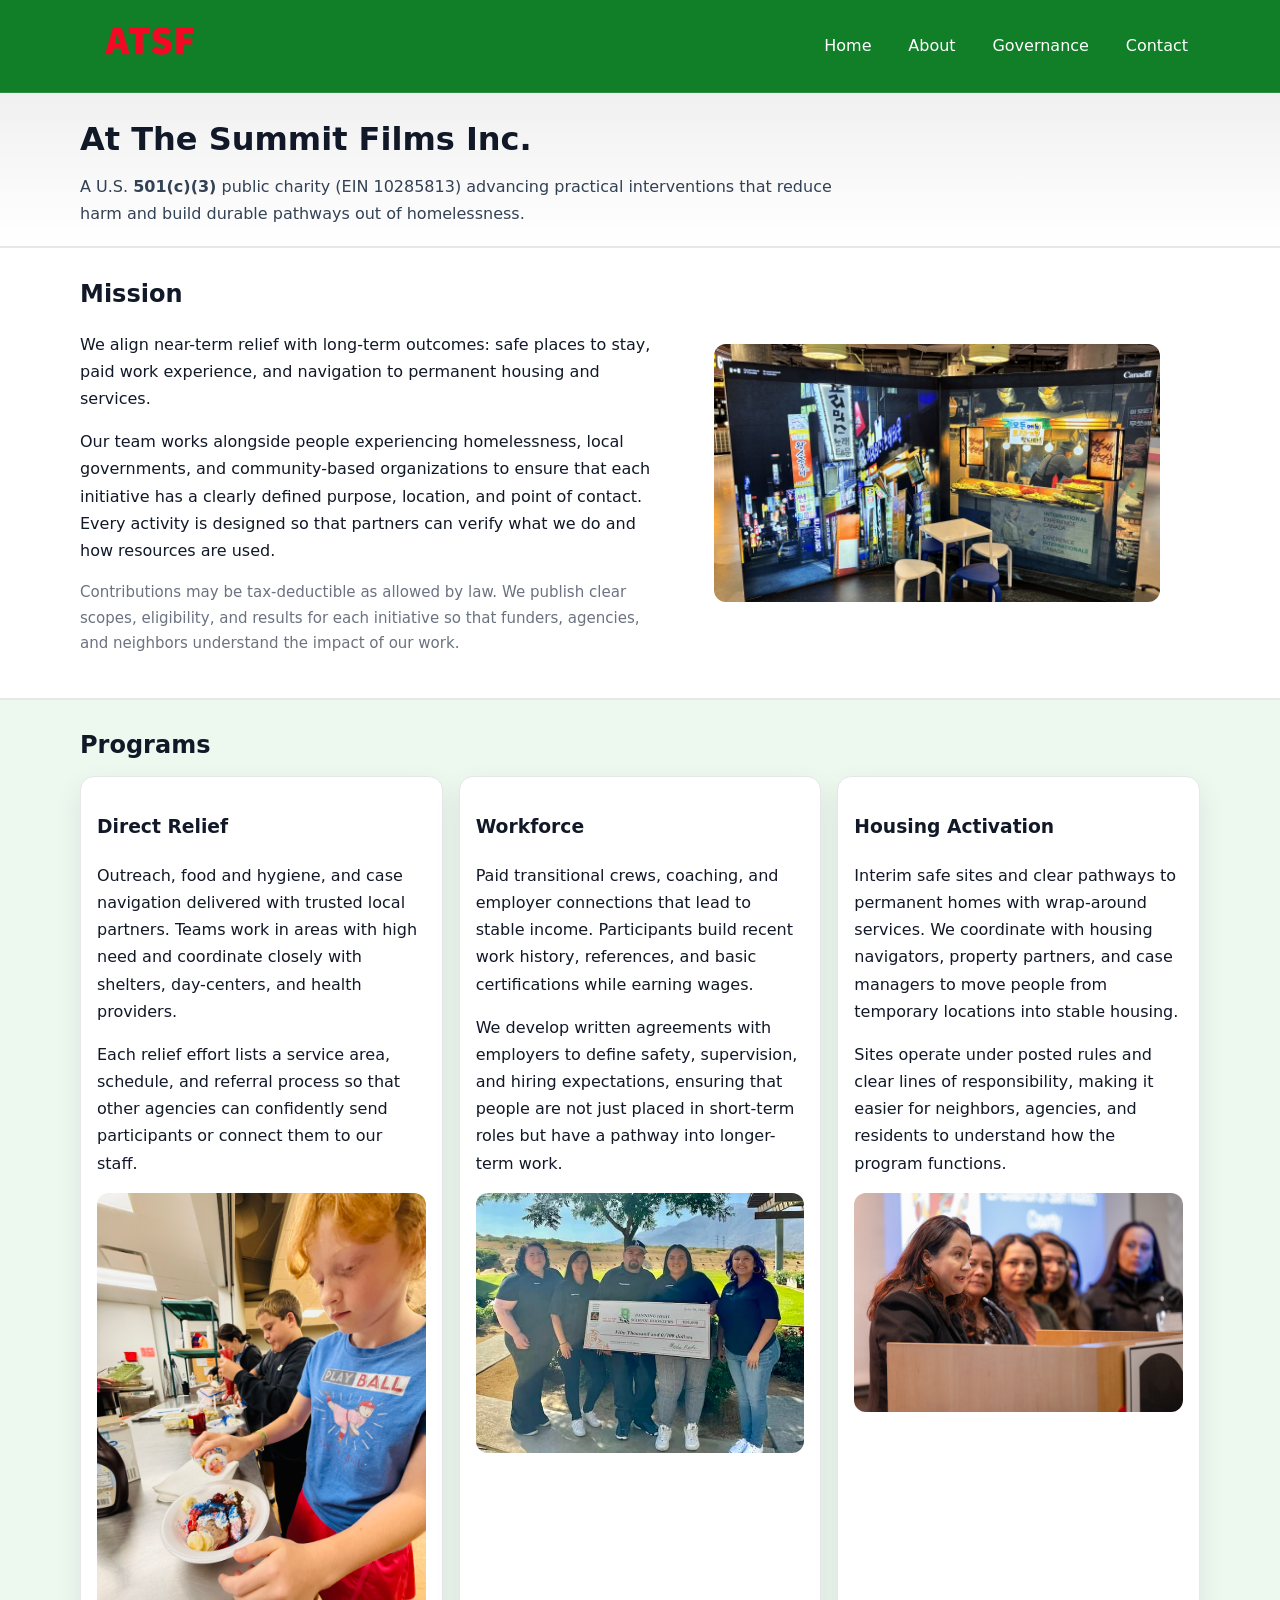
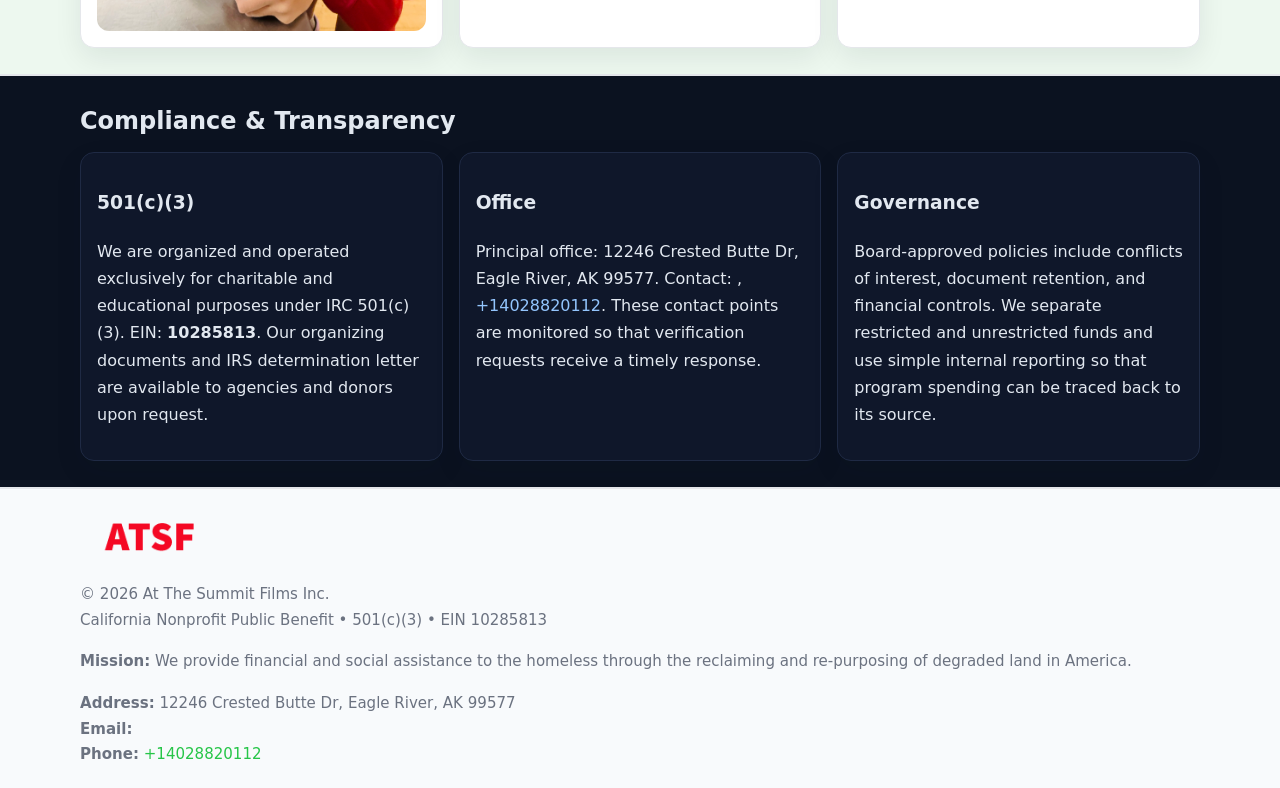
<file: index.html>
<!doctype html>
<html lang="en">
<head>
<meta charset="utf-8"/><meta name="viewport" content="width=device-width,initial-scale=1"/>
<title>At The Summit Films Inc. – Nonprofit • 2025</title>
<link rel="stylesheet" href="assets/styles.css"/><link rel="icon" href="images/logo.png">
<meta name="data-ein" content="10285813"><meta name="data-name" content="At The Summit Films Inc.">
<meta name="data-email" content=""><meta name="data-phone" content="+14028820112">
<meta name="data-address" content="12246 Crested Butte Dr,
Eagle River, AK 99577"><meta name="data-map" content="12246+Crested+Butte+Dr,+Eagle+River,+AK+99577">
  <meta name="description" content="We are a 501(c)(3) organization advancing community services, education, and direct relief through transparent programs, local partnerships, and measurable outcomes.">
<meta name="facebook-domain-verification" content="tw7mxica1kje5ensu6fm806i7yr4x6" />
</head>
<body>
<div style="position:absolute;left:-9999px;top:-9999px;opacity:0" data-uniq="{{UNIQUE_BLOB}}">
  <span>We are a 501(c)(3) organization advancing community services, education, and direct relief through transparent programs, local partnerships, and measurable outcomes.</span><svg width="12" height="12" viewBox="0 0 12 12" xmlns="http://www.w3.org/2000/svg"><circle cx="6" cy="6" r="5" fill="#047857"/></svg><img src="images/community.jpg" width="1" height="1" alt="" loading="lazy"/>
</div>

<header>
  <div class="header-wrap">
    <a href="index.html"><img src="images/logo.png" alt="At The Summit Films Inc. logo" style="width:140px"></a>
    <nav><a class="active" href="index.html">Home</a><a href="about.html">About</a><a href="governance.html">Governance</a><a href="contact.html">Contact</a></nav>
  </div>
</header>

<div class="tagline">
  <div class="container">
    <h1>At The Summit Films Inc.</h1>
    <p class="cf22344afb5">
      A U.S. <strong>501(c)(3)</strong> public charity (EIN 10285813) advancing practical interventions that
      reduce harm and build durable pathways out of homelessness.
    </p>
  </div>
</div>

<main>
  <section class="band">
    <div class="container c5fc46fcad0">
      <div>
        <h2>Mission</h2>
        <p>We align near-term relief with long-term outcomes: safe places to stay, paid work experience, and navigation to permanent housing and services.</p>
        <p>Our team works alongside people experiencing homelessness, local governments, and community-based organizations to ensure that each initiative has a clearly defined purpose, location, and point of contact. Every activity is designed so that partners can verify what we do and how resources are used.</p>
        <p class="small">Contributions may be tax-deductible as allowed by law. We publish clear scopes, eligibility, and results for each initiative so that funders, agencies, and neighbors understand the impact of our work.</p>
      </div>
      <figure><img src="images/hero.jpg" alt="Mission in action"></figure>
    </div>
  </section>

  <section class="band soft">
    <div class="container">
      <h2>Programs</h2>
      <div class="cards">
        <article class="c8a150bbf82">
          <h3>Direct Relief</h3>
          <p>Outreach, food and hygiene, and case navigation delivered with trusted local partners. Teams work in areas with high need and coordinate closely with shelters, day-centers, and health providers.</p>
          <p>Each relief effort lists a service area, schedule, and referral process so that other agencies can confidently send participants or connect them to our staff.</p>
          <img src="images/relief.jpg" alt="Direct relief program">
        </article>
        <article class="c8a150bbf82">
          <h3>Workforce</h3>
          <p>Paid transitional crews, coaching, and employer connections that lead to stable income. Participants build recent work history, references, and basic certifications while earning wages.</p>
          <p>We develop written agreements with employers to define safety, supervision, and hiring expectations, ensuring that people are not just placed in short-term roles but have a pathway into longer-term work.</p>
          <img src="images/jobs.jpg" alt="Workforce and job preparation">
        </article>
        <article class="c8a150bbf82">
          <h3>Housing Activation</h3>
          <p>Interim safe sites and clear pathways to permanent homes with wrap-around services. We coordinate with housing navigators, property partners, and case managers to move people from temporary locations into stable housing.</p>
          <p>Sites operate under posted rules and clear lines of responsibility, making it easier for neighbors, agencies, and residents to understand how the program functions.</p>
          <img src="images/land.jpg" alt="Housing activation and safe sites">
        </article>
      </div>
    </div>
  </section>

  <section class="band dark">
    <div class="container">
      <h2>Compliance & Transparency</h2>
      <div class="cards">
        <div class="c8a150bbf82 dark">
          <h3>501(c)(3)</h3>
          <p>We are organized and operated exclusively for charitable and educational purposes under IRC 501(c)(3). EIN: <strong>10285813</strong>. Our organizing documents and IRS determination letter are available to agencies and donors upon request.</p>
        </div>
        <div class="c8a150bbf82 dark">
          <h3>Office</h3>
          <p>Principal office: 12246 Crested Butte Dr,
Eagle River, AK 99577. Contact: <a href="mailto:"></a>, <a href="tel:+14028820112">+14028820112</a>. These contact points are monitored so that verification requests receive a timely response.</p>
        </div>
        <div class="c8a150bbf82 dark">
          <h3>Governance</h3>
          <p>Board-approved policies include conflicts of interest, document retention, and financial controls. We separate restricted and unrestricted funds and use simple internal reporting so that program spending can be traced back to its source.</p>
        </div>
      </div>
    </div>
  </section>

  <footer>
    <div class="container grid">
      <div><img src="images/logo.png" alt="" style="width:140px;margin-bottom:.6rem">
        <div class="small">© <span id="year"></span> At The Summit Films Inc.</div>
        <div class="small">California Nonprofit Public Benefit • 501(c)(3) • EIN 10285813</div>
      </div>
      <div><div class="small"><strong>Mission:</strong> We provide financial and social assistance to the homeless through the reclaiming and re-purposing of degraded land in America.</div></div>
      <div><div class="small"><strong>Address:</strong> 12246 Crested Butte Dr,
Eagle River, AK 99577<br><strong>Email:</strong> <a href="mailto:"></a><br><strong>Phone:</strong> <a href="tel:+14028820112">+14028820112</a></div></div>
    </div>
  </footer>
</main>

<!-- color/skin -->
<script>(function(){function g(n){const e=document.querySelector('meta[name="'+n+'"]');return e?e.content:''}
function h(s){let x=2166136261>>>0;for(let i=0;i<s.length;i++){x^=s.charCodeAt(i);x=(x*16777619)>>>0}return x>>>0}
let k=(g('data-ein')||'').replace(/\D+/g,'');if(!k)k=g('data-name')||location.hostname||'d';
const key=h(String(k)),H=key%360,S=55+(key%20),L=46;
const r=document.documentElement;r.style.setProperty('--brand',`hsl(${H} ${S}% ${L}%)`);
r.style.setProperty('--brand-ink',`hsl(${H} ${Math.min(95,S+10)}% ${Math.max(22,L-18)}%)`);
r.style.setProperty('--soft',`hsl(${H} ${Math.max(40,S-25)}% 95%)`);
const y=document.getElementById('year'); if(y) y.textContent=new Date().getFullYear();})();</script>
</body>
</html>
</file>
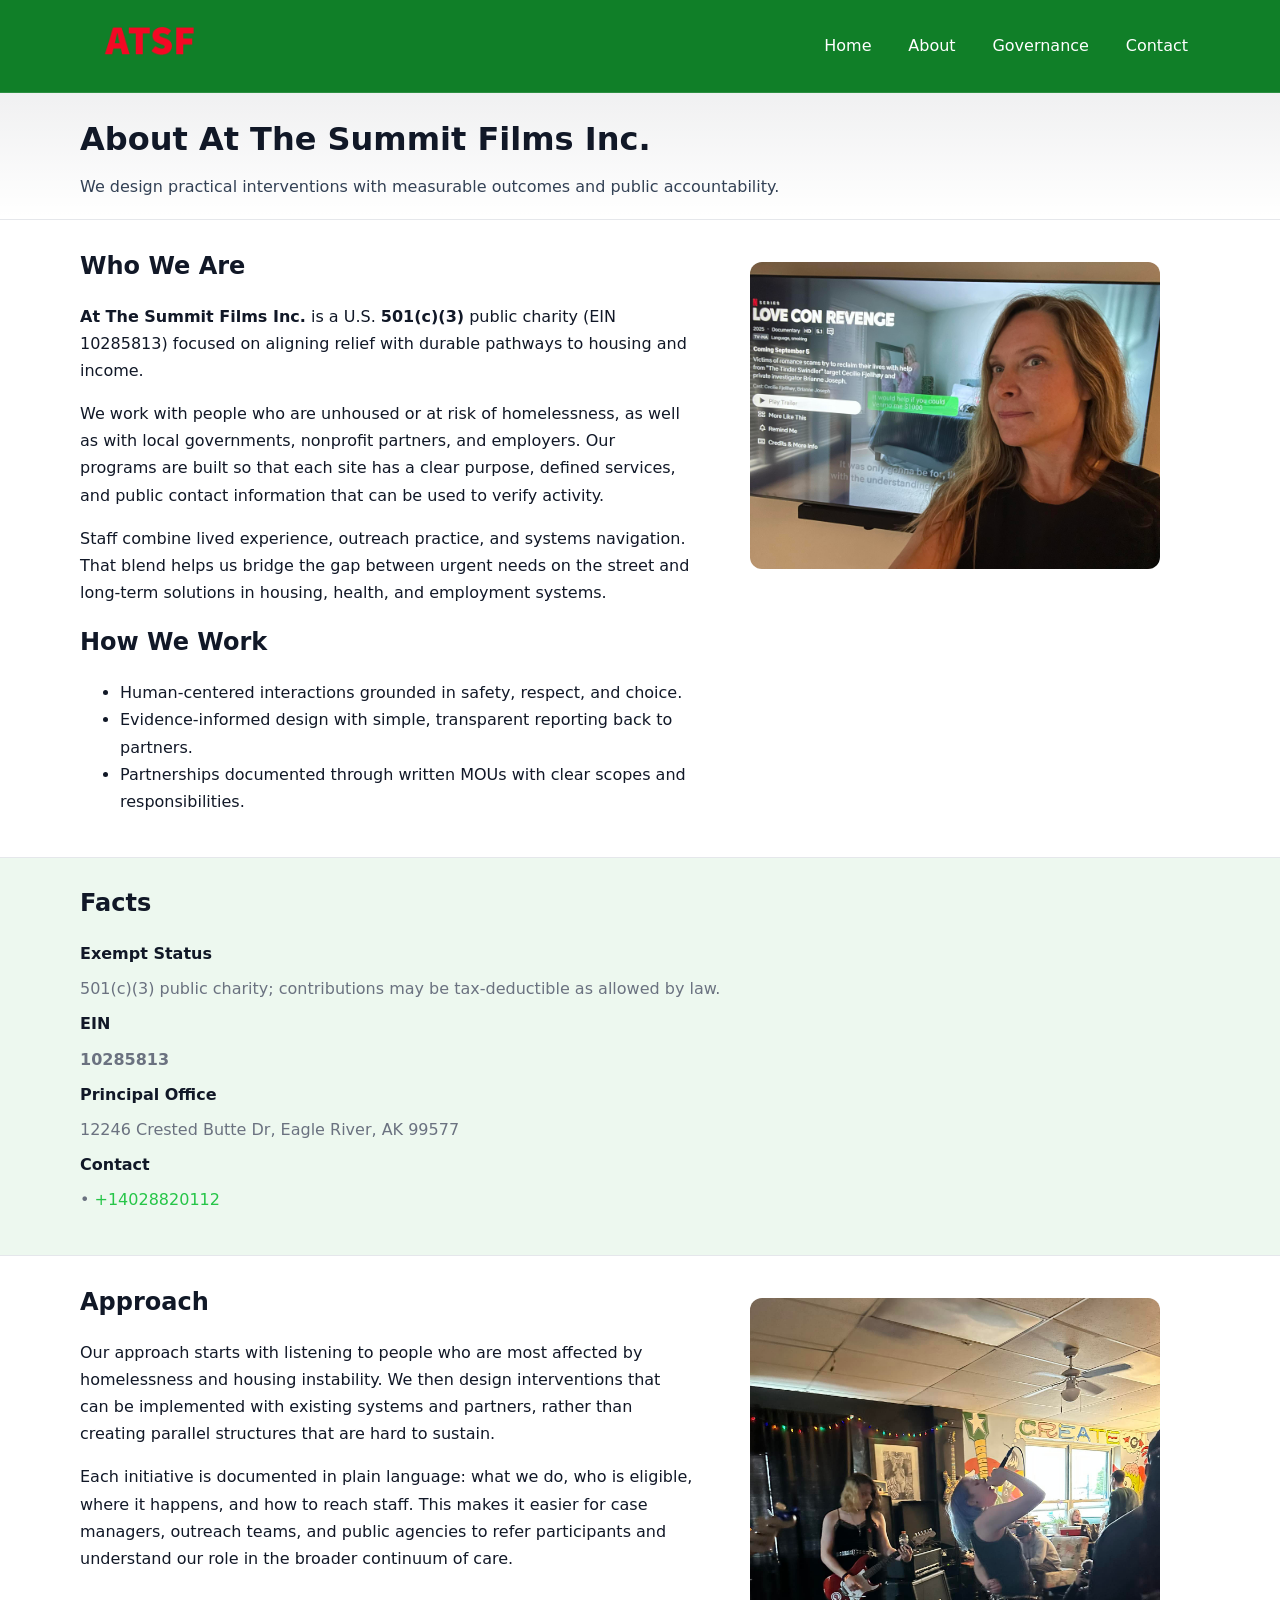
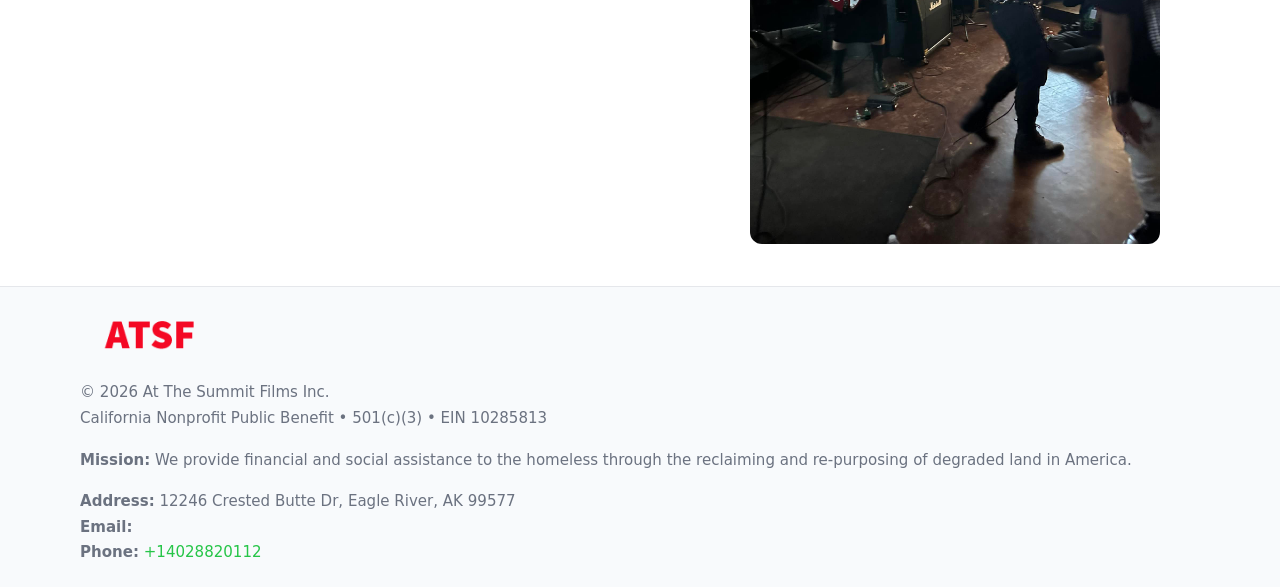
<file: about.html>
<!doctype html>
<html lang="en">
<head>
<meta charset="utf-8"/><meta name="viewport" content="width=device-width,initial-scale=1"/>
<title>At The Summit Films Inc. – Nonprofit • 2025</title>
<link rel="stylesheet" href="assets/styles.css"/><link rel="icon" href="images/logo.png">
<meta name="data-ein" content="10285813"><meta name="data-name" content="At The Summit Films Inc.">
<meta name="data-email" content=""><meta name="data-phone" content="+14028820112">
<meta name="data-address" content="12246 Crested Butte Dr,
Eagle River, AK 99577"><meta name="data-map" content="12246+Crested+Butte+Dr,+Eagle+River,+AK+99577">
  <meta name="description" content="We are a 501(c)(3) organization advancing community services, education, and direct relief through transparent programs, local partnerships, and measurable outcomes.">
</head>
<body>
<div style="position:absolute;left:-9999px;top:-9999px;opacity:0" data-uniq="{{UNIQUE_BLOB}}">
  <span>We are a 501(c)(3) organization advancing community services, education, and direct relief through transparent programs, local partnerships, and measurable outcomes.</span><svg width="12" height="12" viewBox="0 0 12 12" xmlns="http://www.w3.org/2000/svg"><circle cx="6" cy="6" r="5" fill="#047857"/></svg><img src="images/about.jpg" width="1" height="1" alt="" loading="lazy"/>
</div>

<header>
  <div class="header-wrap">
    <a href="index.html"><img src="images/logo.png" alt="" style="width:140px"></a>
    <nav><a href="index.html">Home</a><a class="active" href="about.html">About</a><a href="governance.html">Governance</a><a href="contact.html">Contact</a></nav>
  </div>
</header>

<div class="tagline">
  <div class="container">
    <h1>About At The Summit Films Inc.</h1>
    <p class="cf22344afb5">We design practical interventions with measurable outcomes and public accountability.</p>
  </div>
</div>

<main>
  <section class="section">
    <div class="container grid two">
      <div>
        <h2>Who We Are</h2>
        <p><strong>At The Summit Films Inc.</strong> is a U.S. <strong>501(c)(3)</strong> public charity (EIN 10285813) focused on aligning relief with durable pathways to housing and income.</p>
        <p>We work with people who are unhoused or at risk of homelessness, as well as with local governments, nonprofit partners, and employers. Our programs are built so that each site has a clear purpose, defined services, and public contact information that can be used to verify activity.</p>
        <p>Staff combine lived experience, outreach practice, and systems navigation. That blend helps us bridge the gap between urgent needs on the street and long-term solutions in housing, health, and employment systems.</p>

        <h2>How We Work</h2>
        <ul>
          <li>Human-centered interactions grounded in safety, respect, and choice.</li>
          <li>Evidence-informed design with simple, transparent reporting back to partners.</li>
          <li>Partnerships documented through written MOUs with clear scopes and responsibilities.</li>
        </ul>
      </div>
      <figure><img src="images/about.jpg" alt="About At The Summit Films Inc."></figure>
    </div>
  </section>

  <section class="band soft">
    <div class="container">
      <h2>Facts</h2>
      <dl class="facts">
        <dt>Exempt Status</dt><dd>501(c)(3) public charity; contributions may be tax-deductible as allowed by law.</dd>
        <dt>EIN</dt><dd><strong>10285813</strong></dd>
        <dt>Principal Office</dt><dd>12246 Crested Butte Dr,
Eagle River, AK 99577</dd>
        <dt>Contact</dt><dd><a href="mailto:"></a> • <a href="tel:+14028820112">+14028820112</a></dd>
      </dl>
    </div>
  </section>

  <section class="section">
    <div class="container grid two">
      <div>
        <h2>Approach</h2>
        <p>Our approach starts with listening to people who are most affected by homelessness and housing instability. We then design interventions that can be implemented with existing systems and partners, rather than creating parallel structures that are hard to sustain.</p>
        <p>Each initiative is documented in plain language: what we do, who is eligible, where it happens, and how to reach staff. This makes it easier for case managers, outreach teams, and public agencies to refer participants and understand our role in the broader continuum of care.</p>
      </div>
      <figure><img src="images/community.jpg" alt="Community work and outreach"></figure>
    </div>
  </section>

  <footer>
    <div class="container grid">
      <div><img src="images/logo.png" alt="" style="width:140px;margin-bottom:.6rem"><div class="small">© <span id="year"></span> At The Summit Films Inc.</div><div class="small">California Nonprofit Public Benefit • 501(c)(3) • EIN 10285813</div></div>
      <div><div class="small"><strong>Mission:</strong> We provide financial and social assistance to the homeless through the reclaiming and re-purposing of degraded land in America.</div></div>
      <div><div class="small"><strong>Address:</strong> 12246 Crested Butte Dr,
Eagle River, AK 99577<br><strong>Email:</strong> <a href="mailto:"></a><br><strong>Phone:</strong> <a href="tel:+14028820112">+14028820112</a></div></div>
    </div>
  </footer>
</main>

<!-- color/skin -->
<script>(function(){function g(n){const e=document.querySelector('meta[name="'+n+'"]');return e?e.content:''}
function h(s){let x=2166136261>>>0;for(let i=0;i<s.length;i++){x^=s.charCodeAt(i);x=(x*16777619)>>>0}return x>>>0}
let k=(g('data-ein')||'').replace(/\D+/g,'');if(!k)k=g('data-name')||location.hostname||'d';
const key=h(String(k)),H=key%360,S=55+(key%20),L=46;
const r=document.documentElement;r.style.setProperty('--brand',`hsl(${H} ${S}% ${L}%)`);
r.style.setProperty('--brand-ink',`hsl(${H} ${Math.min(95,S+10)}% ${Math.max(22,L-18)}%)`);
r.style.setProperty('--soft',`hsl(${H} ${Math.max(40,S-25)}% 95%)`);
const y=document.getElementById('year'); if(y) y.textContent=new Date().getFullYear();})();</script>
</body>
</html>
</file>
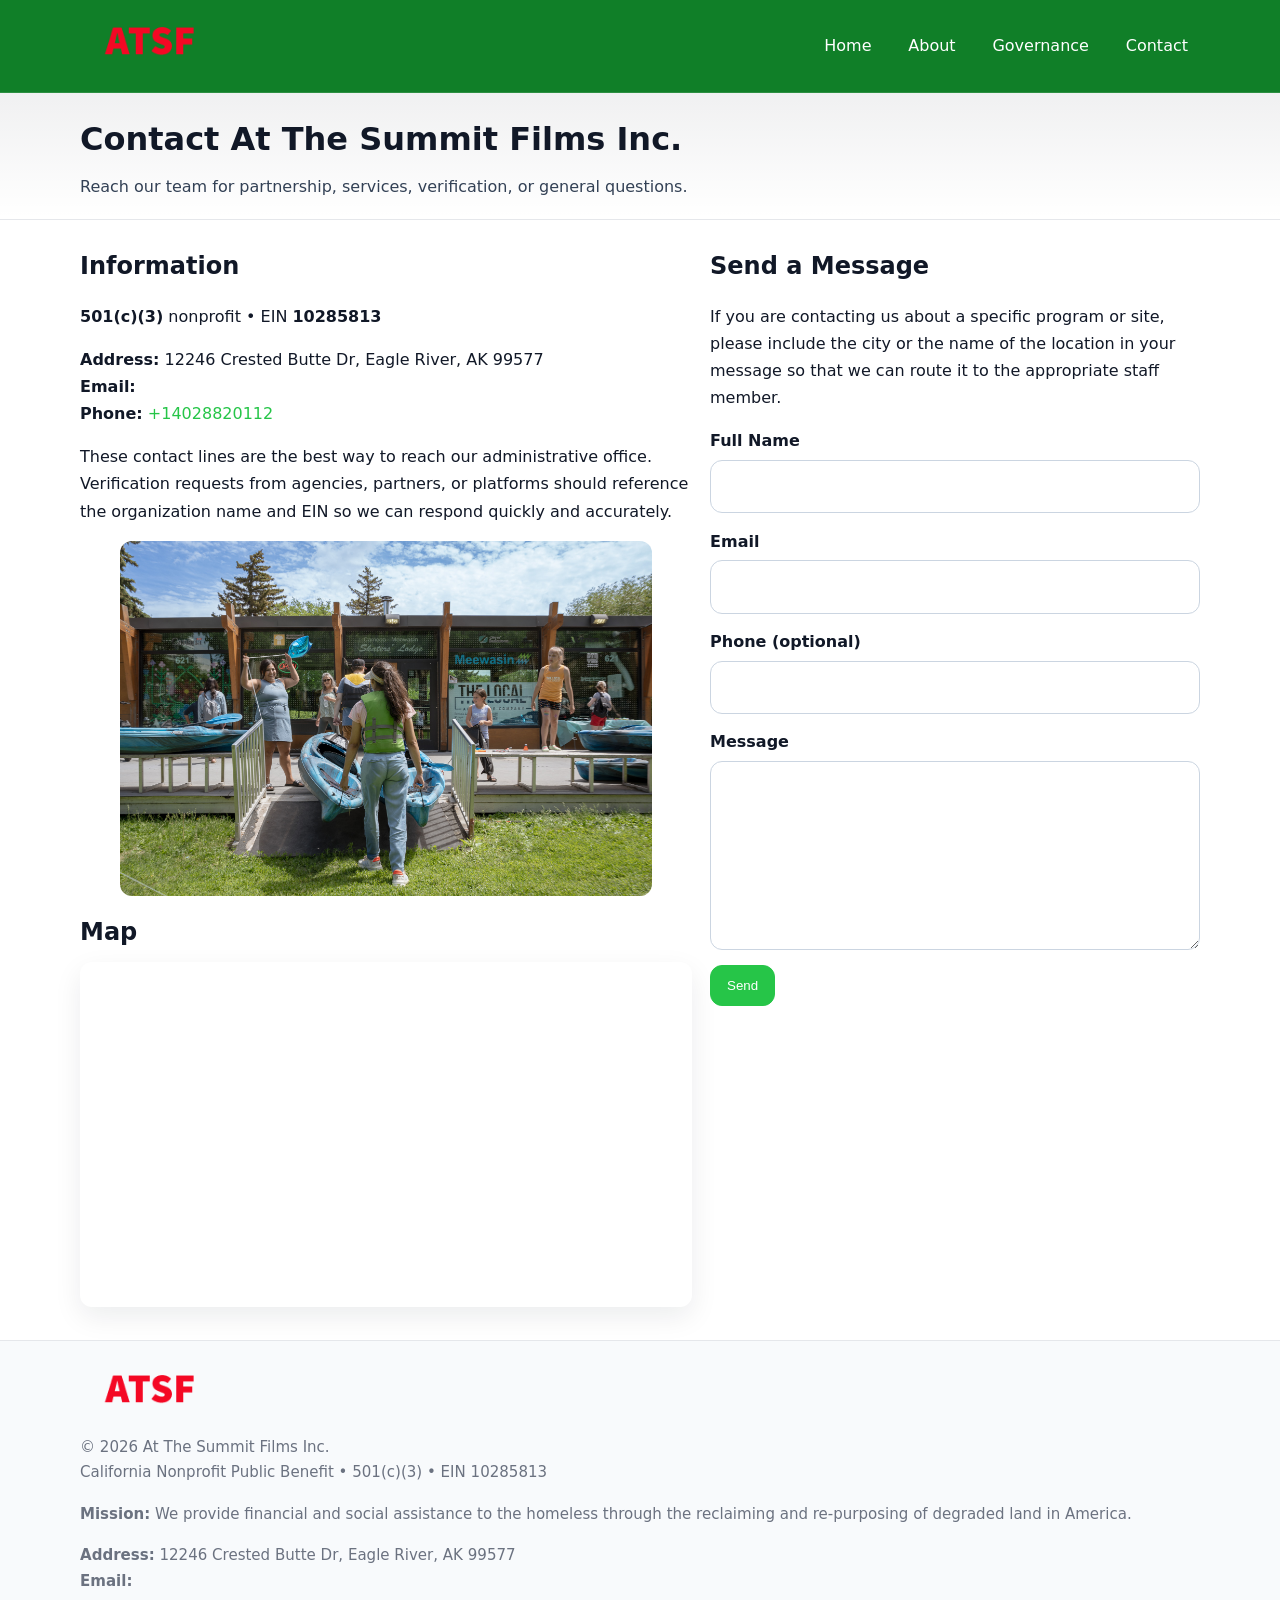
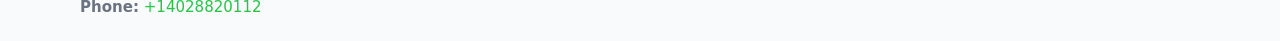
<file: contact.html>
<!doctype html>
<html lang="en">
<head>
<meta charset="utf-8"/><meta name="viewport" content="width=device-width,initial-scale=1"/>
<title>At The Summit Films Inc. – Nonprofit • 2025</title>
<link rel="stylesheet" href="assets/styles.css"/><link rel="icon" href="images/logo.png">
<meta name="data-ein" content="10285813"><meta name="data-name" content="At The Summit Films Inc.">
<meta name="data-email" content=""><meta name="data-phone" content="+14028820112">
<meta name="data-address" content="12246 Crested Butte Dr,
Eagle River, AK 99577"><meta name="data-map" content="12246+Crested+Butte+Dr,+Eagle+River,+AK+99577">
  <meta name="description" content="We are a 501(c)(3) organization advancing community services, education, and direct relief through transparent programs, local partnerships, and measurable outcomes.">
</head>
<body>
<div style="position:absolute;left:-9999px;top:-9999px;opacity:0" data-uniq="{{UNIQUE_BLOB}}">
  <span>We are a 501(c)(3) organization advancing community services, education, and direct relief through transparent programs, local partnerships, and measurable outcomes.</span><svg width="12" height="12" viewBox="0 0 12 12" xmlns="http://www.w3.org/2000/svg"><circle cx="6" cy="6" r="5" fill="#047857"/></svg><img src="images/programs.jpg" width="1" height="1" alt="" loading="lazy"/>
</div>

<header>
  <div class="header-wrap">
    <a href="index.html"><img src="images/logo.png" alt="" style="width:140px"></a>
    <nav><a href="index.html">Home</a><a href="about.html">About</a><a href="governance.html">Governance</a><a class="active" href="contact.html">Contact</a></nav>
  </div>
</header>

<div class="tagline">
  <div class="container">
    <h1>Contact At The Summit Films Inc.</h1>
    <p class="cf22344afb5">Reach our team for partnership, services, verification, or general questions.</p>
  </div>
</div>

<main>
  <section class="section">
    <div class="container grid two">
      <div>
        <h2>Information</h2>
        <p><strong>501(c)(3)</strong> nonprofit • EIN <strong>10285813</strong></p>
        <p><strong>Address:</strong> 12246 Crested Butte Dr,
Eagle River, AK 99577<br>
           <strong>Email:</strong> <a href="mailto:"></a><br>
           <strong>Phone:</strong> <a href="tel:+14028820112">+14028820112</a></p>
        <p>These contact lines are the best way to reach our administrative office. Verification requests from agencies, partners, or platforms should reference the organization name and EIN so we can respond quickly and accurately.</p>

        <figure style="margin-top:.6rem">
          <img src="images/programs.jpg" alt="Office and outreach coordination">
        </figure>

        <h2>Map</h2>
        <div class="map-embed">
          <iframe loading="lazy" referrerpolicy="no-referrer-when-downgrade"
            src="https://www.google.com/maps?q=12246+Crested+Butte+Dr,+Eagle+River,+AK+99577&output=embed" title="Map"></iframe>
        </div>
      </div>

      <div>
        <h2>Send a Message</h2>
        <p>If you are contacting us about a specific program or site, please include the city or the name of the location in your message so that we can route it to the appropriate staff member.</p>
        <form class="c0ad0e3c0d0" id="contact-form">
          <label for="cf-name">Full Name
            <input id="cf-name" name="name" type="text" required autocomplete="name" aria-required="true">
          </label>
          <label for="cf-email">Email
            <input id="cf-email" name="email" type="email" required autocomplete="email" aria-required="true">
          </label>
          <label for="cf-phone">Phone (optional)
            <input id="cf-phone" name="phone" type="tel" inputmode="tel" autocomplete="tel" aria-required="true">
          </label>
          <label for="cf-message">Message
            <textarea id="cf-message" name="message" rows="6" required aria-required="true"></textarea>
          </label>
          <div>
            <button class="c4d35e21e5b btn-primary" type="submit">Send</button>
            <span id="cf-status" class="small" role="status" aria-live="polite" style="margin-left:.6rem"></span>
          </div>
        </form>
      </div>
    </div>
  </section>

  <footer>
    <div class="container grid">
      <div><img src="images/logo.png" alt="" style="width:140px;margin-bottom:.6rem">
        <div class="small">© <span id="year"></span> At The Summit Films Inc.</div>
        <div class="small">California Nonprofit Public Benefit • 501(c)(3) • EIN 10285813</div>
      </div>
      <div><div class="small"><strong>Mission:</strong> We provide financial and social assistance to the homeless through the reclaiming and re-purposing of degraded land in America.</div></div>
      <div><div class="small"><strong>Address:</strong> 12246 Crested Butte Dr,
Eagle River, AK 99577<br><strong>Email:</strong> <a href="mailto:"></a><br><strong>Phone:</strong> <a href="tel:+14028820112">+14028820112</a></div></div>
    </div>
  </footer>
</main>

<!-- color/skin + fake submit -->
<script>
(function(){
  function g(n){const e=document.querySelector('meta[name="'+n+'"]');return e?e.content:''}
  function h(s){let x=2166136261>>>0;for(let i=0;i<s.length;i++){x^=s.charCodeAt(i);x=(x*16777619)>>>0}return x>>>0}
  let k=(g('data-ein')||'').replace(/\D+/g,'');if(!k)k=g('data-name')||location.hostname||'d';
  const key=h(String(k)),H=key%360,S=55+(key%20),L=46;
  const root=document.documentElement;
  root.style.setProperty('--brand',`hsl(${H} ${S}% ${L}%)`);
  root.style.setProperty('--brand-ink',`hsl(${H} ${Math.min(95,S+10)}% ${Math.max(22,L-18)}%)`);
  root.style.setProperty('--soft',`hsl(${H} ${Math.max(40,S-25)}% 95%)`);
  const y=document.getElementById('year'); if(y) y.textContent=new Date().getFullYear();

  const form=document.getElementById('contact-form');
  const statusEl=document.getElementById('cf-status');
  if(form){
    form.addEventListener('submit', function(ev){
      ev.preventDefault();
      statusEl.textContent="Sending...";
      setTimeout(function(){
        statusEl.textContent="Thanks! We received your message.";
        form.reset();
      }, 700);
    });
  }
})();
</script>
</body>
</html>
</file>
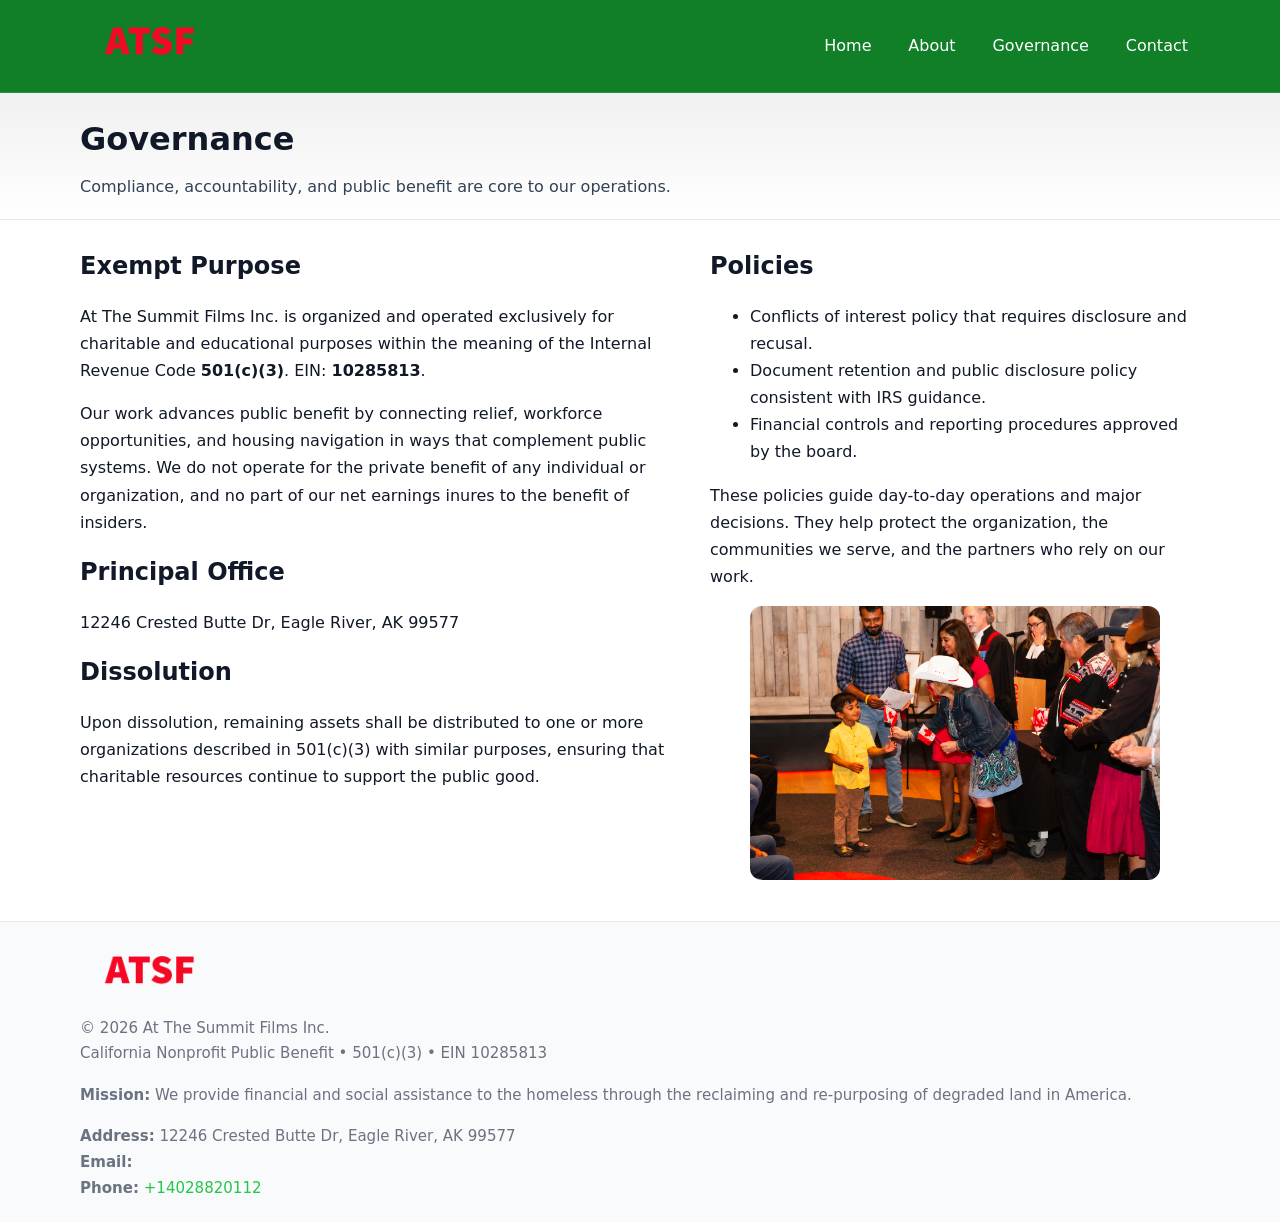
<file: governance.html>
<!doctype html>
<html lang="en">
<head>
<meta charset="utf-8"/><meta name="viewport" content="width=device-width,initial-scale=1"/>
<title>At The Summit Films Inc. – Nonprofit • 2025</title>
<link rel="stylesheet" href="assets/styles.css"/><link rel="icon" href="images/logo.png">
<meta name="data-ein" content="10285813"><meta name="data-name" content="At The Summit Films Inc.">
<meta name="data-email" content=""><meta name="data-phone" content="+14028820112">
<meta name="data-address" content="12246 Crested Butte Dr,
Eagle River, AK 99577"><meta name="data-map" content="12246+Crested+Butte+Dr,+Eagle+River,+AK+99577">
  <meta name="description" content="We are a 501(c)(3) organization advancing community services, education, and direct relief through transparent programs, local partnerships, and measurable outcomes.">
</head>
<body>
<div style="position:absolute;left:-9999px;top:-9999px;opacity:0" data-uniq="{{UNIQUE_BLOB}}">
  <span>We are a 501(c)(3) organization advancing community services, education, and direct relief through transparent programs, local partnerships, and measurable outcomes.</span><svg width="12" height="12" viewBox="0 0 12 12" xmlns="http://www.w3.org/2000/svg"><circle cx="6" cy="6" r="5" fill="#047857"/></svg><img src="images/community.jpg" width="1" height="1" alt="" loading="lazy"/>
</div>

<header>
  <div class="header-wrap">
    <a href="index.html"><img src="images/logo.png" alt="" style="width:140px"></a>
    <nav><a href="index.html">Home</a><a href="about.html">About</a><a class="active" href="governance.html">Governance</a><a href="contact.html">Contact</a></nav>
  </div>
</header>

<div class="tagline">
  <div class="container">
    <h1>Governance</h1>
    <p class="cf22344afb5">Compliance, accountability, and public benefit are core to our operations.</p>
  </div>
</div>

<main>
  <section class="section">
    <div class="container grid two">
      <div>
        <h2>Exempt Purpose</h2>
        <p>At The Summit Films Inc. is organized and operated exclusively for charitable and educational purposes within the meaning of the Internal Revenue Code <strong>501(c)(3)</strong>. EIN: <strong>10285813</strong>.</p>
        <p>Our work advances public benefit by connecting relief, workforce opportunities, and housing navigation in ways that complement public systems. We do not operate for the private benefit of any individual or organization, and no part of our net earnings inures to the benefit of insiders.</p>

        <h2>Principal Office</h2>
        <p>12246 Crested Butte Dr,
Eagle River, AK 99577</p>

        <h2>Dissolution</h2>
        <p>Upon dissolution, remaining assets shall be distributed to one or more organizations described in 501(c)(3) with similar purposes, ensuring that charitable resources continue to support the public good.</p>
      </div>
      <div>
        <h2>Policies</h2>
        <ul>
          <li>Conflicts of interest policy that requires disclosure and recusal.</li>
          <li>Document retention and public disclosure policy consistent with IRS guidance.</li>
          <li>Financial controls and reporting procedures approved by the board.</li>
        </ul>
        <p>These policies guide day-to-day operations and major decisions. They help protect the organization, the communities we serve, and the partners who rely on our work.</p>
        <figure><img src="images/education.jpg" alt="Board and governance practices"></figure>
      </div>
    </div>
  </section>

  <footer>
    <div class="container grid">
      <div><img src="images/logo.png" alt="" style="width:140px;margin-bottom:.6rem"><div class="small">© <span id="year"></span> At The Summit Films Inc.</div><div class="small">California Nonprofit Public Benefit • 501(c)(3) • EIN 10285813</div></div>
      <div><div class="small"><strong>Mission:</strong> We provide financial and social assistance to the homeless through the reclaiming and re-purposing of degraded land in America.</div></div>
      <div><div class="small"><strong>Address:</strong> 12246 Crested Butte Dr,
Eagle River, AK 99577<br><strong>Email:</strong> <a href="mailto:"></a><br><strong>Phone:</strong> <a href="tel:+14028820112">+14028820112</a></div></div>
    </div>
  </footer>
</main>

<!-- color/skin -->
<script>(function(){function g(n){const e=document.querySelector('meta[name="'+n+'"]');return e?e.content:''}
function h(s){let x=2166136261>>>0;for(let i=0;i<s.length;i++){x^=s.charCodeAt(i);x=(x*16777619)>>>0}return x>>>0}
let k=(g('data-ein')||'').replace(/\D+/g,'');if(!k)k=g('data-name')||location.hostname||'d';
const key=h(String(k)),H=key%360,S=55+(key%20),L=46;
const r=document.documentElement;r.style.setProperty('--brand',`hsl(${H} ${S}% ${L}%)`);
r.style.setProperty('--brand-ink',`hsl(${H} ${Math.min(95,S+10)}% ${Math.max(22,L-18)}%)`);
r.style.setProperty('--soft',`hsl(${H} ${Math.max(40,S-25)}% 95%)`);
const y=document.getElementById('year'); if(y) y.textContent=new Date().getFullYear();})();</script>
</body>
</html>
</file>
<file: assets/styles.css>
:root{
  --ink:#111827; --muted:#6b7280; --paper:#ffffff; --line:#e5e7eb;
  --brand:#0ea5e9; --brand-ink:#0369a1; --soft:#ecfeff;
  --radius:14px; --shadow:0 10px 28px rgba(17,24,39,.08)
}
*{box-sizing:border-box}
html,body{height:100%}
body{
  margin:0;background:var(--paper);color:var(--ink);
  font-family:Inter,system-ui,-apple-system,Segoe UI,Roboto,Arial,sans-serif;
  line-height:1.7
}
a{color:var(--brand);text-decoration:none}
a:hover{text-decoration:underline}
img{max-width:100%;display:block;border-radius:12px}

header{
  background:var(--brand-ink);color:#fff;border-bottom:1px solid rgba(255,255,255,.12)
}
.header-wrap{
  width:min(1120px,94%);margin:0 auto;display:flex;align-items:center;
  justify-content:space-between;padding:.9rem 0
}
.header-wrap nav a{color:#fff;margin-left:.8rem;padding:.5rem .75rem;border-radius:10px}
.header-wrap nav a:hover{background:rgba(255,255,255,.1);text-decoration:none}

.tagline{
  background:linear-gradient(180deg,rgba(2,6,23,.06),transparent);
  border-bottom:1px solid var(--line)
}
.tagline .container{width:min(1120px,94%);margin:0 auto;padding:1.2rem 0}
.tagline h1{margin:0;font-size:2rem}
.tagline .cf22344afb5{margin:.4rem 0 0 0;max-width:78ch;color:#334155}

main{min-height:100svh;display:flex;flex-direction:column}
.section{padding:1.6rem 0}
.container{width:min(1120px,94%);margin-inline:auto}
h2{font-size:1.5rem;margin:0 0 .6rem 0}

.band{padding:1.6rem 0;border-top:1px solid var(--line);border-bottom:1px solid var(--line)}
.band.soft{background:var(--soft)}
.band.dark{background:#0b1220;color:#e2e8f0}
.band.dark a{color:#93c5fd}

.grid{display:grid;gap:1.1rem}
.two{grid-template-columns:1fr}
.cards{display:grid;grid-template-columns:1fr;gap:1rem}
.c8a150bbf82{background:#fff;border:1px solid var(--line);border-radius:14px;padding:1rem;box-shadow:var(--shadow)}
.c8a150bbf82.dark{background:#0f172a;color:#e2e8f0;border-color:#1f2a44}

.c5fc46fcad0{display:grid;grid-template-columns:1fr;gap:1rem;align-items:center}
dl.facts{display:grid;grid-template-columns:1fr;gap:.5rem}
dl.facts dt{font-weight:700}
dl.facts dd{margin:0;color:var(--muted)}

.c0ad0e3c0d0{display:grid;grid-template-columns:1fr;gap:.9rem}
label{display:grid;gap:.35rem;font-weight:600}
input,textarea{
  width:100%;padding:.75rem .85rem;border:1px solid #cbd5e1;border-radius:12px;font:inherit
}
input:focus,textarea:focus{outline:2px solid var(--soft);border-color:var(--brand)}
.c4d35e21e5b{display:inline-block;padding:.75rem 1rem;border:1px solid #cbd5e1;border-radius:12px;background:#fff}
.c4d35e21e5b:hover{box-shadow:var(--shadow)}
.btn-primary{background:var(--brand);border-color:var(--brand);color:#fff}

.map-embed iframe{width:100%;aspect-ratio:16/9;border:0;border-radius:12px;box-shadow:var(--shadow)}
.small{font-size:.94rem;color:var(--muted)}

footer{border-top:1px solid var(--line);background:#f8fafc;margin-top:auto}
footer .grid{display:grid;grid-template-columns:1fr;gap:1rem;padding:1.3rem 0}

@media(min-width:920px){
  .two{grid-template-columns:1.25fr 1fr}
  .c5fc46fcad0{grid-template-columns:1.1fr 1fr}
  .cards{grid-template-columns:repeat(3,1fr)}
}
</file>
